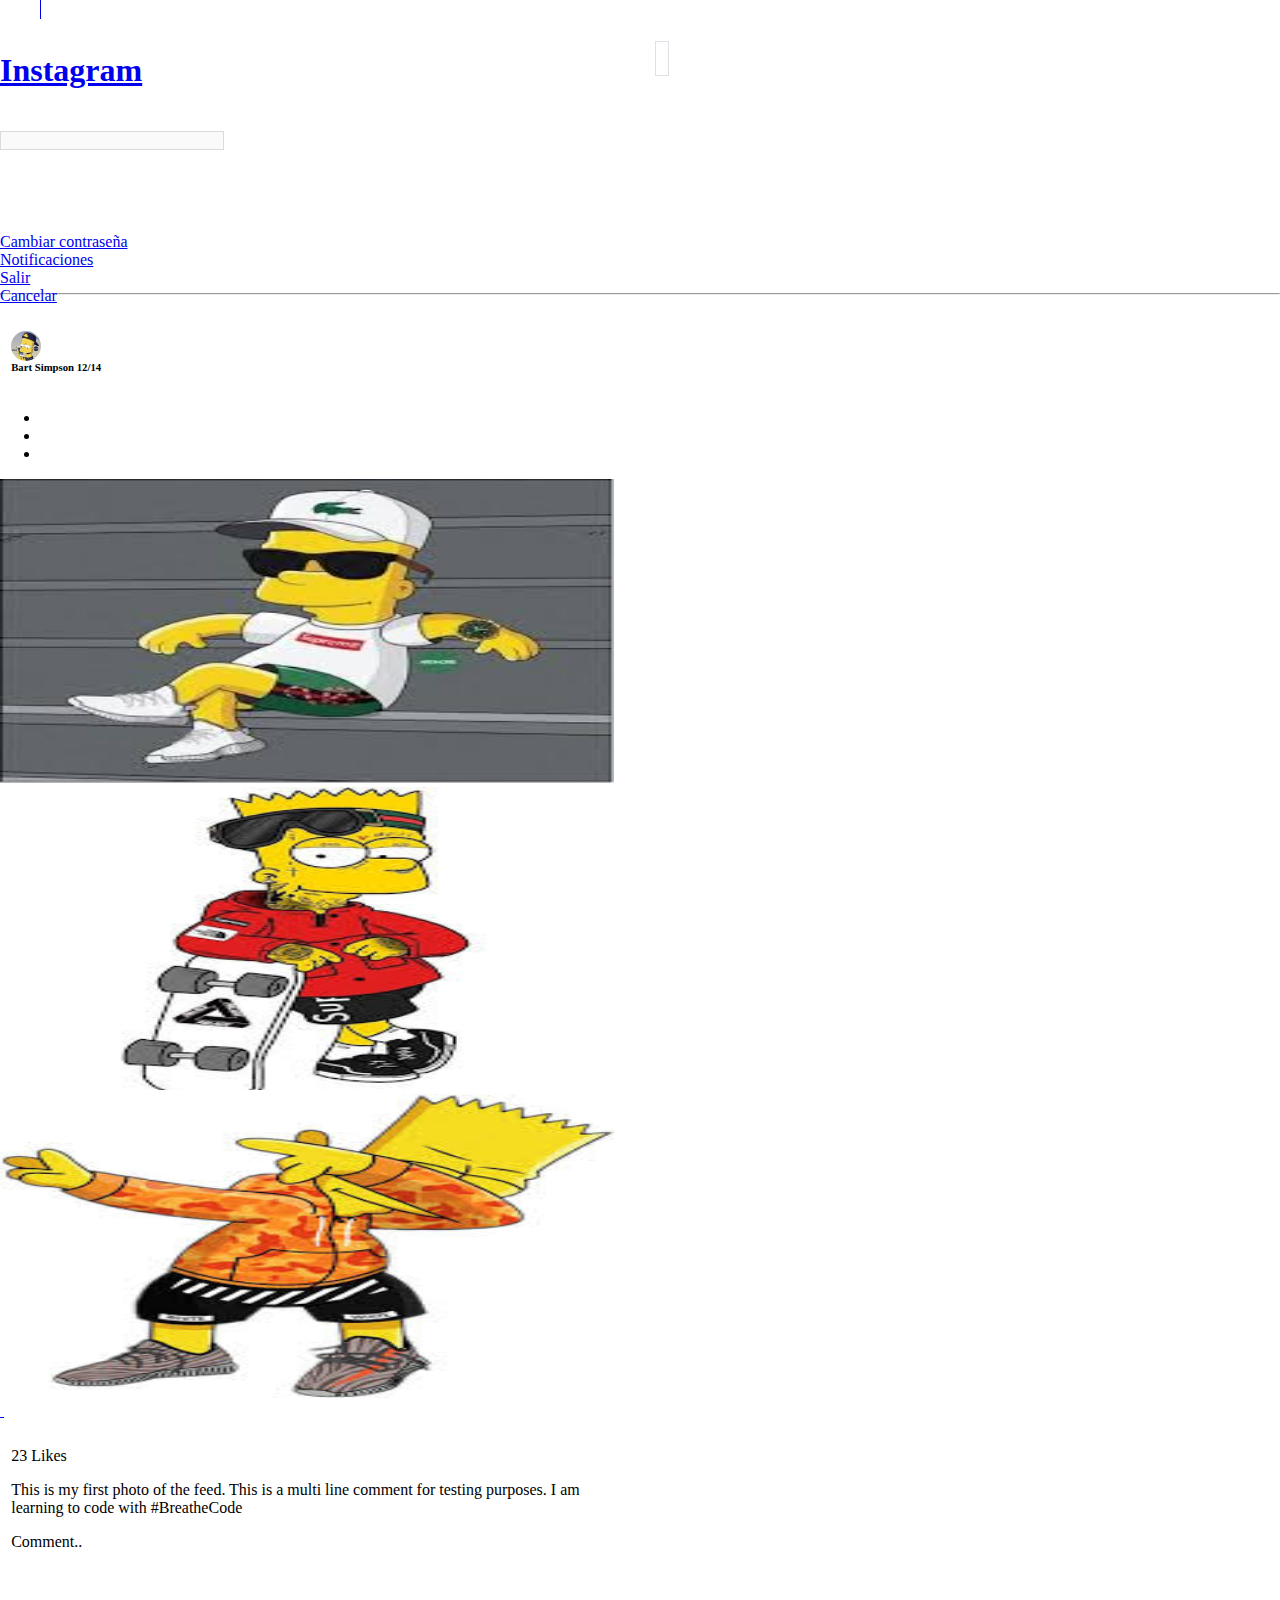
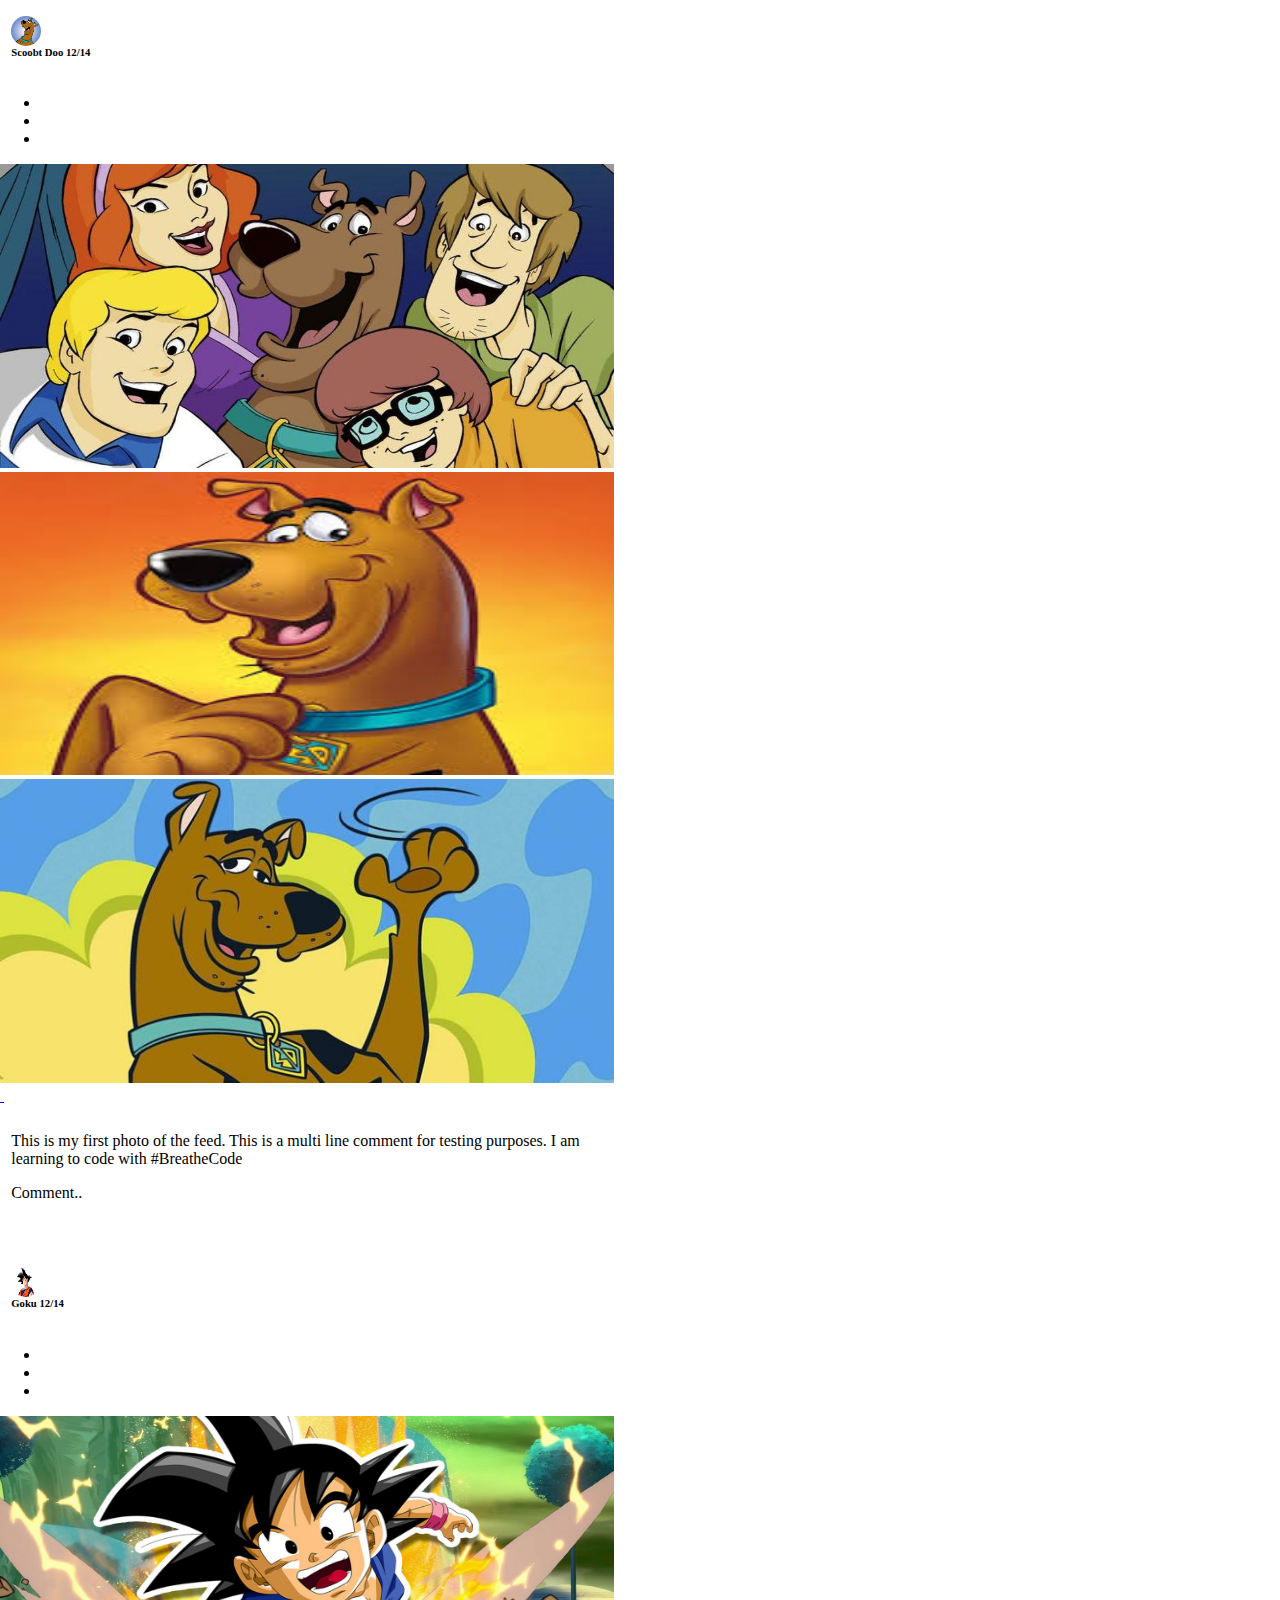
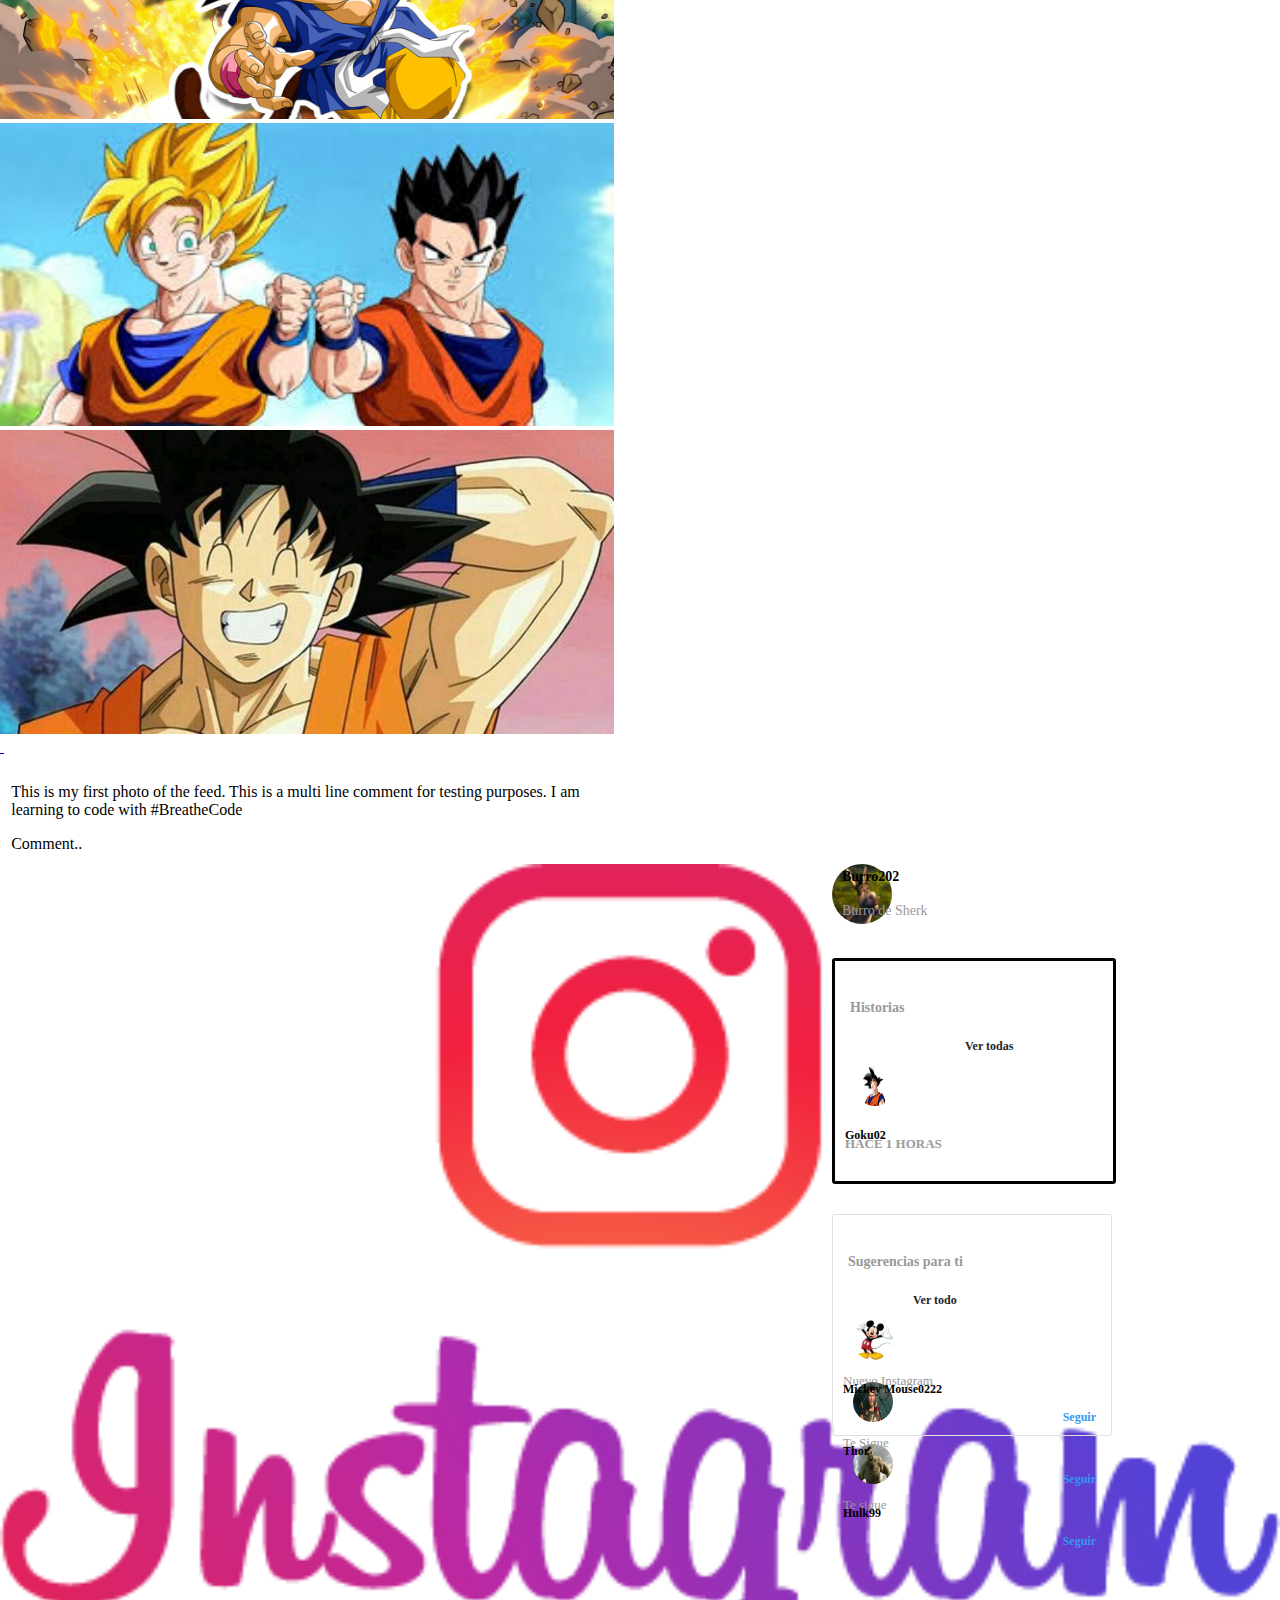
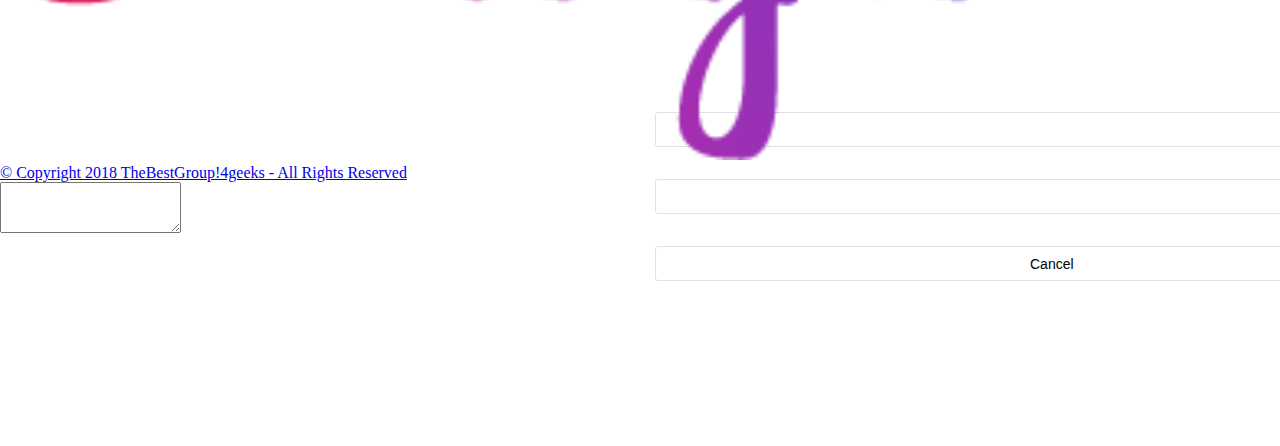
<file: index.html>
<!DOCTYPE html>
<html>
<head>
	<meta charset="utf-8">
	<meta http-equiv="X-UA-Compatible" content="IE=edge">
	<link rel="stylesheet" href="https://stackpath.bootstrapcdn.com/bootstrap/4.1.1/css/bootstrap.min.css" integrity="sha384-WskhaSGFgHYWDcbwN70/dfYBj47jz9qbsMId/iRN3ewGhXQFZCSftd1LZCfmhktB" crossorigin="anonymous">
     <link rel="stylesheet" href="https://use.fontawesome.com/releases/v5.0.13/css/all.css" integrity="sha384-DNOHZ68U8hZfKXOrtjWvjxusGo9WQnrNx2sqG0tfsghAvtVlRW3tvkXWZh58N9jp" crossorigin="anonymous">
     <link rel="stylesheet" href="css/estilos.css">    
	<link rel="shortcut icon" href="img/favicon.png" type="image/x-png">
	<link rel="icon" sizes="192x192" href="img/icono.png">
     <link rel="stylesheet" href="css/estilo.css">

	<title>Instagram</title>

</head>
<body>

	<header>
          <nav class="navbar navbar-light">
               <div class="container">
                    <a class="navbar-brand pl-5" href="instagram.html">
                         <span class="d-inline-block align-top mt-1"><i class="fab fa-instagram"></i></span>
                         <h3 class="a d-inline-block mt-3 ml-1 pl-2 pt-1">Instagram</h3>
                    </a>  
                    
     
                         <div class="aa float-none d-flex btn-group">  
                              <input class="x" type="text" autocapitalize="none" placeholder="" value=""> 
                           <div class="pb" role="button" tabindex="0">
                         
                            <div class="ee eyXLr wUAXj ">
                               <span> <i class="sa fas fa-search"></i></span>
                               <span class="te TqC_a">Buscar</span>
                          </div>
                          </div>     
                         </div>    
                         
               <div class="navbar-brand">    
               <div class="navbar-right">
                   
               <div class="container-fluit pildora ">     
                    <nav>
                         <div class="nav nav-tabs justify-content-center  " id="nav-tab" role="tablist">
                              <a class="nav-item nav-link" id="pills-home-tab" data-toggle="pill" href="#pills-home" role="tab" aria-controls="pills-home" aria-selected="true"><i class="far fa-heart"></i></a>
                              <a class="nav-item nav-link " href="instagram-usuario.html"><i class="far fa-user"></i></a>
                              
                                         
               
               
                         <div class="btn-group ">
                              <button type="button" class="btn dropdown-toggle" data-toggle="dropdown"
                                   aria-haspopup="true" aria-expanded="false"><i class="fas fa-cog"></i>
                              </button>
                              <div class="dropdown-menu">
                                   <a class="dropdown-item" href="#">Cambiar contraseña</a>
                                   <div class="dropdown-divider"></div>
                                   <a class="dropdown-item" href="#">Notificaciones</a>
                                   <div class="dropdown-divider"></div>
                                   <a class="dropdown-item" href="#">Salir</a>
                                   <div class="dropdown-divider"></div>
                                   <a class="dropdown-item" href="#">Cancelar</a>
                              </div>
                         </div>

                         </div>                 
                    </nav>        
               </div>
               </div>                                   
               </div>
               </div>
          </nav>
     </header>

     <hr>

     



     <div class="containere d-inline-block ">
          
               <!--Content 2-->

               <div class="con tab-pane fade show active gallery-instagram" id="pills-home" role="tabpanel" aria-labelledby="pills-home-tab">
                 
                         <div class="pt-5 pb-3">
                              <div class="col-5 mx-auto">
                                   <div class="card">
                                        
                                        <h6 class="card-header bg-#f7f7f7 d-inline-block">
                                             <div class="ass mt-2 ml-2 d-inline-block mr-3">
                                                  <img src="img/bart0.jpg" alt="" class="imga d-inline-block ml-2"></div> Bart Simpson <span class="float-right">12/14</span></h6>

                                        <div id="demo" class="carousel slide" data-ride="carousel">

                                        <!-- Indicators -->
                                        <ul class="carousel-indicators">
                                             <li data-target="#demo" data-slide-to="0" class="active"></li>
                                             <li data-target="#demo" data-slide-to="1"></li>
                                             <li data-target="#demo" data-slide-to="2"></li>
                                        </ul>

                                        <!-- The slideshow -->
                                        <div class="carousel-inner">
                                             <div class="carousel-item active">
                                                  <img class="ca" src="img/bart2.jpg" alt="Los Angeles" width="1100" height="500">
                                             </div>
                                             <div class="carousel-item">
                                                  <img class="ca" src="img/bart.jpg" alt="Chicago" width="1100" height="500">
                                             </div>
                                             <div class="carousel-item">
                                                  <img class="ca" src="img/bart3.jpg" alt="New York" width="1100" height="500">
                                             </div>
                                        </div>

                                        <!-- Left and right controls -->
                                        <a class="carousel-control-prev" href="#demo" data-slide="prev">
                                             <span class="carousel-control-prev-icon"></span>
                                        </a>
                                        <a class="carousel-control-next" href="#demo" data-slide="next">
                                             <span class="carousel-control-next-icon"></span>
                                        </a>
                                   </div>
                                        <div class="card-body">
                                             <p class="h6">23 Likes</p>
                                             <p class="card-text">This is my first photo of the feed. This is a multi
                                                  line comment for testing purposes. I am learning to code with
                                                  #BreatheCode</p>
                                             <p class="commit-bottom"><i class="far fa-heart"></i><span class="mr-3"></span>Comment..<i
                                                       class="fas fa-ellipsis-v float-right"></i></p>
                                        </div>
                                   </div>

                                   <br>
                                   
                                   <div class="card">
                                        <h6 class="card-header bg-#f7f7f7 d-inline-block">
                                             <div class="ass mt-2 ml-2 d-inline-block mr-3">
                                                  <img src="img/scooby.jpg" alt="" class="imga d-inline-block ml-2"></div> Scoobt Doo <span class="float-right">12/14</span></h6>
                                        <div id="demo" class="carousel slide" data-ride="carousel">

                                        <!-- Indicators -->
                                        <ul class="carousel-indicators">
                                             <li data-target="#demo" data-slide-to="0" class="active"></li>
                                             <li data-target="#demo" data-slide-to="1"></li>
                                             <li data-target="#demo" data-slide-to="2"></li>
                                        </ul>

                                        <!-- The slideshow -->
                                        <div class="carousel-inner">
                                             <div class="carousel-item active">
                                                  <img class="ca" src="img/scooby3.jpg" alt="Los Angeles" width="448" height="303.469">
                                             </div>
                                             <div class="carousel-item">
                                                  <img class="ca" src="img/scooby0.jpg" alt="Chicago" width="448" height="303.469">
                                             </div>
                                             <div class="carousel-item">
                                                  <img class="ca" src="img/scooby2.jpg" alt="New York" width="448" height="303.469">
                                             </div>
                                        </div>

                                        <!-- Left and right controls -->
                                        <a class="carousel-control-prev" href="#demo" data-slide="prev">
                                             <span class="carousel-control-prev-icon"></span>
                                        </a>
                                        <a class="carousel-control-next" href="#demo" data-slide="next">
                                             <span class="carousel-control-next-icon"></span>
                                        </a>
                                   </div>
                                        <div class="card-body">
                                             <p class="card-text">This is my first photo of the feed. This is a multi
                                                  line comment for testing purposes. I am learning to code with
                                                  #BreatheCode</p>
                                             <p class="commit-bottom"><i class="far fa-heart"></i><span class="mr-3"></span>Comment..<i
                                                       class="fas fa-ellipsis-v float-right"></i></p>
                                        </div>
                                   </div>
                                   
                                   </br>
                                   
                                   <div class="card">
                                        <h6 class="card-header bg-#f7f7f7 d-inline-block">
                                             <div class="ass mt-2 ml-2 d-inline-block mr-3">
                                                  <img src="img/goku.png" alt="" class="imga d-inline-block ml-2"></div> Goku <span class="float-right">12/14</span></h6>
                                        <div id="demo" class="carousel slide" data-ride="carousel">

                                             <!-- Indicators -->
                                             <ul class="carousel-indicators">
                                                  <li data-target="#demo" data-slide-to="0" class="active"></li>
                                                  <li data-target="#demo" data-slide-to="1"></li>
                                                  <li data-target="#demo" data-slide-to="2"></li>
                                             </ul>

                                             <!-- The slideshow -->
                                             <div class="carousel-inner">
                                                  <div class="carousel-item active">
                                                       <img class="ca" src="img/goku1.jpg" alt="Los Angeles" width="448" height="303.469">
                                                  </div>
                                                  <div class="carousel-item">
                                                       <img class="ca" src="img/goku3.jpg" alt="Chicago" width="448" height="303.469">
                                                  </div>
                                                  <div class="carousel-item">
                                                       <img class="ca" src="img/goku4.jpg" alt="New York" width="448" height="303.469">
                                                  </div>
                                             </div>

                                             <!-- Left and right controls -->
                                             <a class="carousel-control-prev" href="#demo" data-slide="prev">
                                                  <span class="carousel-control-prev-icon"></span>
                                             </a>
                                             <a class="carousel-control-next" href="#demo" data-slide="next">
                                                  <span class="carousel-control-next-icon"></span>
                                             </a>
                                        </div>
                                        <div class="card-body">
                                             <p class="card-text">This is my first photo of the feed. This is a multi
                                                  line comment for testing purposes. I am learning to code with
                                                  #BreatheCode</p>
                                             <p class="commit-bottom"><i class="far fa-heart"></i><span class="mr-3"></span>Comment..<i
                                                       class="fas fa-ellipsis-v float-right"></i></p>
                                        </div>
                                   </div>
                              </div>
                         </div>
                    </div>
               </div>

               <!--End Content 2-->
          </div>

     </div>
     </div>

     <aside class="aside mt-5">
          <div class="asidee">
               <div class="imgee">
                    <img class="imge d-inline-block" src="img/burro.jpg" alt="">
                    <p class="as d-inline-block"><b>Burro202</b></p>
                    <p class="az d-inline-block">Burro de Sherk</p>
               </div>
          
               <div class="border d-block ">
                    <div class="borderr pb-5 ">
                         
                         <h5 class="h5 d-inline-block">Historias</h5> 

                         <p class="parr d-inline-block"><b>Ver todas</b></p>

                         <div class="pb-2">
                              <img class="pp d-inline-block" src="img/goku.png" alt="">
                              <p class="nam d-inline-block"><b>Goku02</b></p>
                              <h6 class="time d-inline">HACE 1 HORAS</h6>
                         </div>
                              
                         <div class="pb-2">
                              <img class="pp d-inline-block" src="img/naruto.jpg" alt="">
                              <p class="nam d-inline-block"><b>NarutoShipudden</b></p>
                              <h6 class="time d-inline">HACE 4 HORAS</h6>                              
                         </div> 
                              
                         <div class="pb-2">     
                              <img class="pp d-inline-block" src="img/cantinflas.jpg" alt="">
                              <p class="nam d-inline-block"><b>Cantinflitas</b></p>
                              <h6 class="time d-inline">HACE 6 HORAS</h6>
                         </div>
                         
                         <div class="pb-2">
                              <img class="pp d-inline-block" src="img/chavo.jpg" alt="">
                              <p class="nam d-inline-block"><b>ElChavoDel8</b></p>
                              <h6 class="time d-inline">HACE 9 HORAS</h6>                              
                         </div>
                              
                         <div class="pb-2">     
                              <img class="pp d-inline-block" src="img/zorro.jpg" alt="">
                              <p class="nam d-inline-block"><b>Don Diego</b></p>
                              <h6 class="time d-inline">HACE 15 HORAS</h6>                              
                         </div>
                    </div>
               </div>

                    <div class="borders d-block">
                         <div>
                              <h5 class="h5 d-inline-block">Sugerencias para ti</h5>

                              <p class="parrq d-inline-block " ><b>Ver todo</b></p>
                         </div>

                         <div class="ka pb-2">
                              <img class="pp d-inline-block" src="img/mickey.jpg" alt="">
                              <p class="lar d-inline-block"><b>Mickey Mouse0222</b></p>
                              <p class="mar d-inline-block">Nuevo Instagram</p>         
                              <p class="oa"><b>Seguir</b></p>
                         </div>          

                         <div class="ka pb-2">
                              <img class="pp d-inline-block" src="img/thor.jpg" alt="">
                              <p class="lar d-inline-block"><b>Thor</b></p>
                              <p class="mar d-inline-block">Te Sigue</p>                              
                              <p class="oa"><b>Seguir</b></p>
                         </div>         

                         <div class="ka pb-2">
                              <img class="pp d-inline-block" src="img/hulk.jpg" alt="">
                              <p class="lar d-inline-block"><b>Hulk99</b></p>
                              <p class="mar d-inline-block">Te sigue</p>
                              <p class="oa"><b>Seguir</b></p>
                         </div> 
                    </div>
               

          </div>

              
     </aside>


     <!--End tab-->
     <footer class="footer mt-4 w-100">
          <div class="container center d-block w-100">
               <div class="row">
                    <div class="col-2 mx-auto"><img class="d-block" src="img/logo-instagram-footer.png" alt="Instagram Logo"></div>
               </div>
               <div class="row justify-content-center">
                    <a class="nav-link js-scroll-trigger" href="#">© Copyright 2018 TheBestGroup!4geeks - All Rights
                         Reserved</a>
               </div>
          </div>
     </footer>

     </div>
     <!--Modal-->
     <div class="modal fade" id="createPost" tabindex="-1" role="dialog" aria-labelledby="exampleModalLabel"
          aria-hidden="true">
          <div class="modal-dialog" role="document">
               <div class="modal-content">
                    <div class="modal-body">
                         <form action="#">
                              <div class="form-group">
                                   <textarea class="form-control" id="exampleFormControlTextarea1" rows="3"></textarea>
                              </div>
                              <button type="button" class="btn btn-light btn-sm btn-icon border"> <i class="fas fa-camera"></i></button>
                              <button type="button" class="btn btn-light btn-sm btn-icon border"> <i class="fas fa-map-marker-alt"></i></button>
                         </form>
                    </div>
                    <div class="modal-footer">
                         <button type="button" class="btn btn-light btn-sm border" data-dismiss="modal">Cancel</button>
                         <button type="button" class="btn btn-success btn-sm">Publish</button>
                    </div>
               </div>
          </div>
     </div>
     <!--Javascript-->
     <script src="https://code.jquery.com/jquery-3.3.1.slim.min.js" integrity="sha384-q8i/X+965DzO0rT7abK41JStQIAqVgRVzpbzo5smXKp4YfRvH+8abtTE1Pi6jizo"
          crossorigin="anonymous"></script>
     <script src="https://cdnjs.cloudflare.com/ajax/libs/popper.js/1.14.3/umd/popper.min.js" integrity="sha384-ZMP7rVo3mIykV+2+9J3UJ46jBk0WLaUAdn689aCwoqbBJiSnjAK/l8WvCWPIPm49"
          crossorigin="anonymous"></script>
     <script src="https://stackpath.bootstrapcdn.com/bootstrap/4.1.1/js/bootstrap.min.js" integrity="sha384-smHYKdLADwkXOn1EmN1qk/HfnUcbVRZyYmZ4qpPea6sjB/pTJ0euyQp0Mk8ck+5T"
          crossorigin="anonymous"></script>



</body>
</html>
</file>
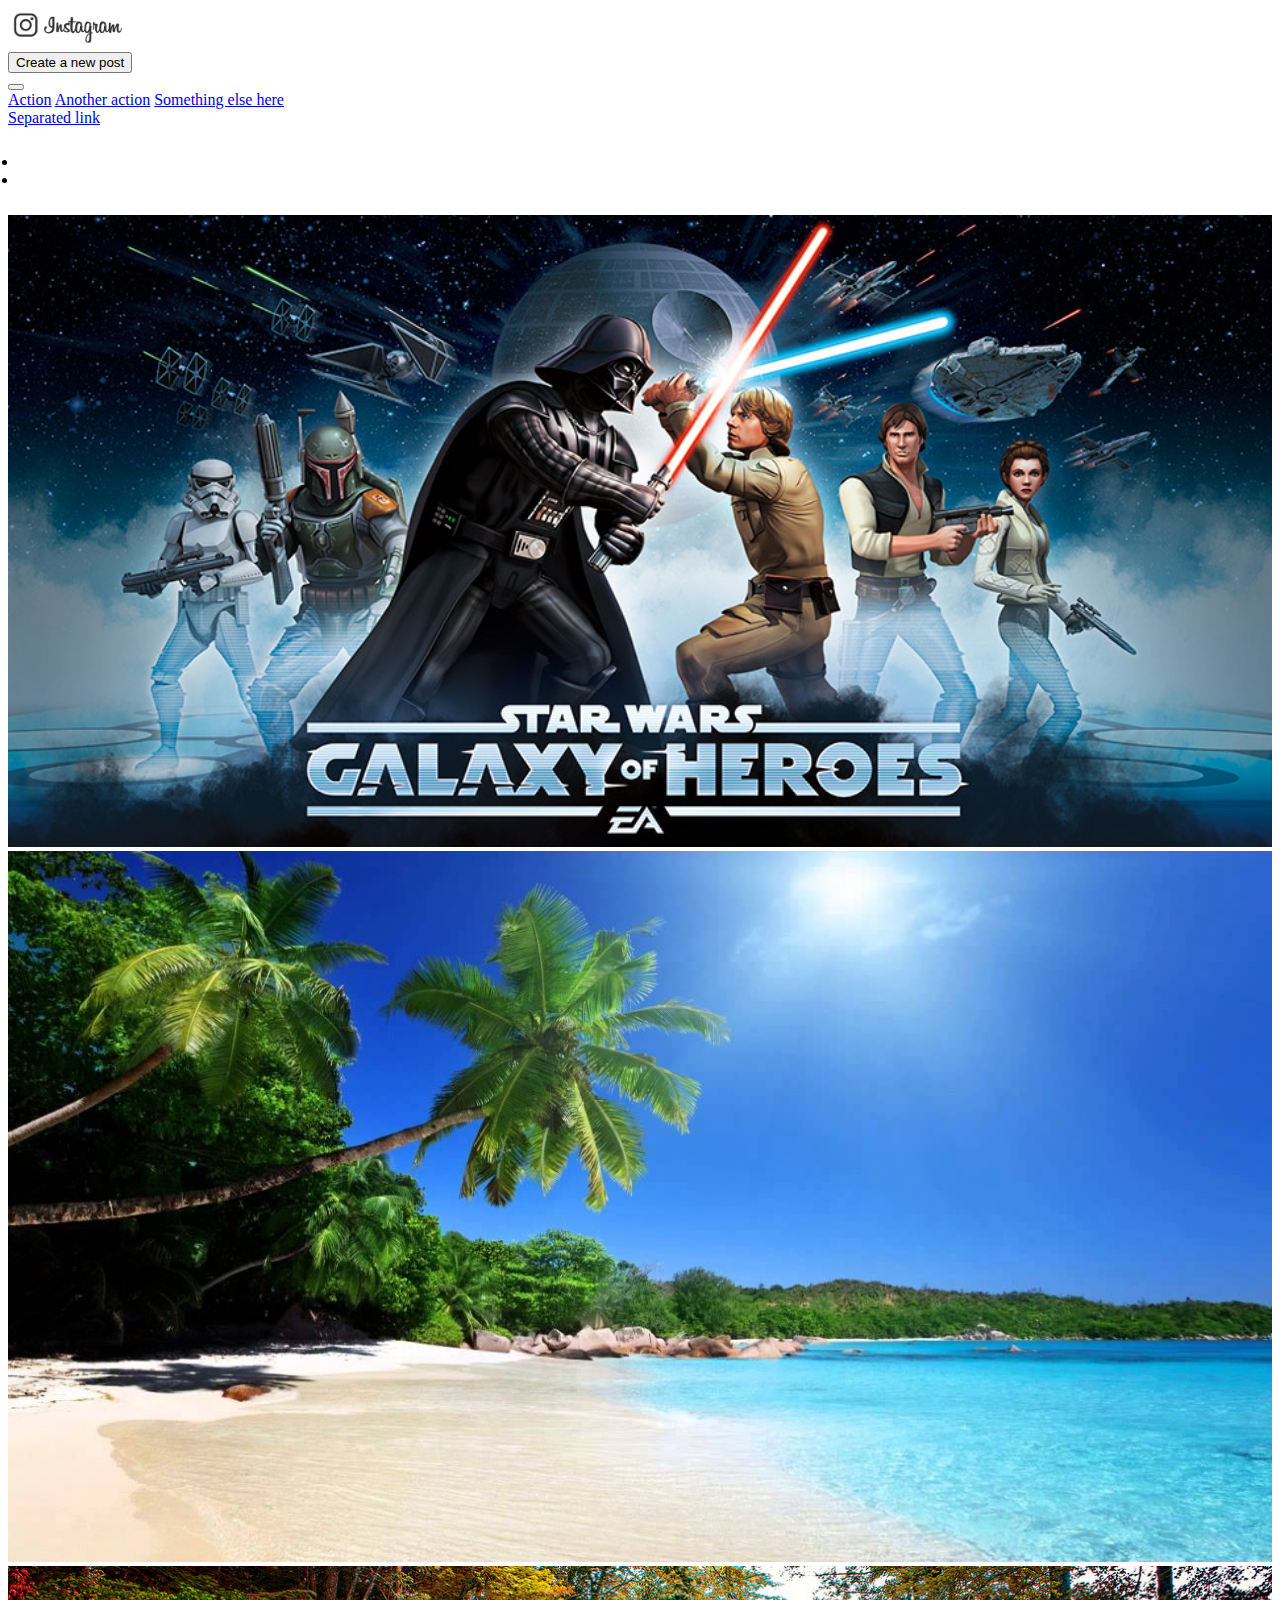
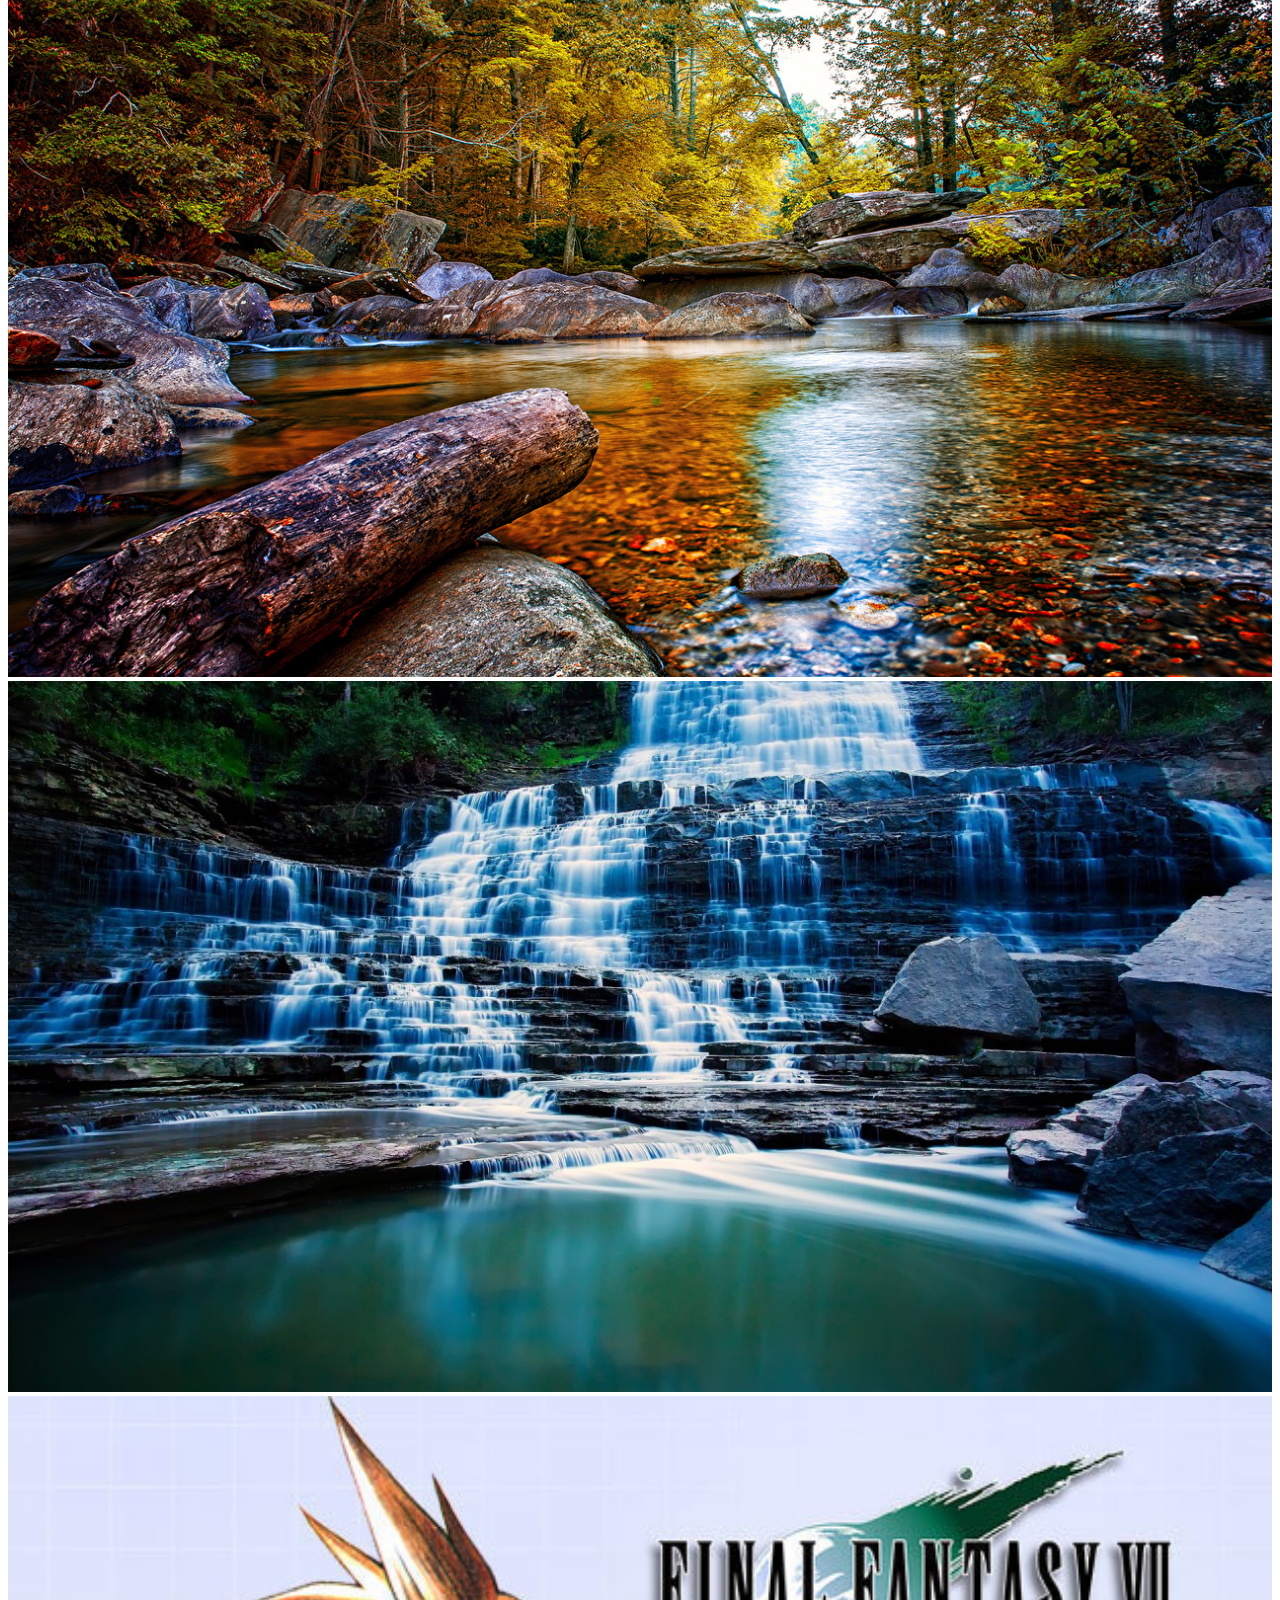
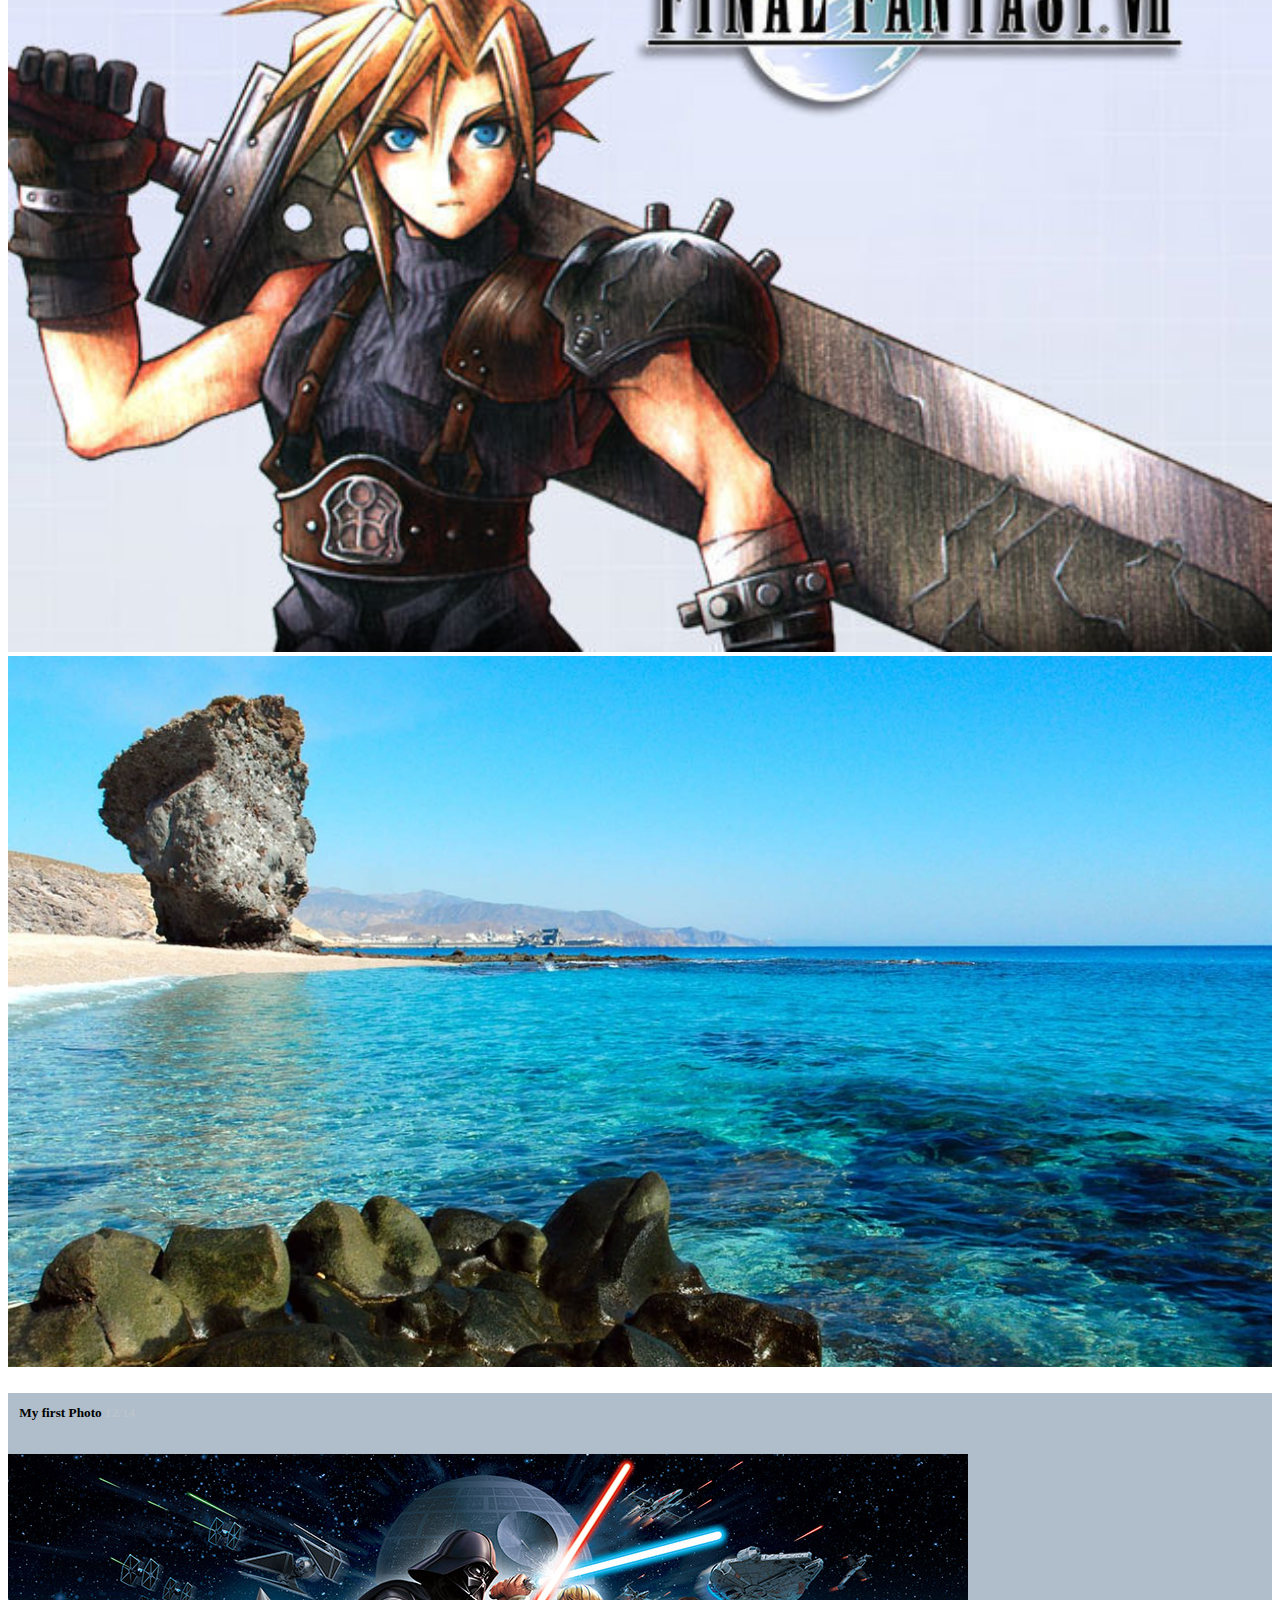
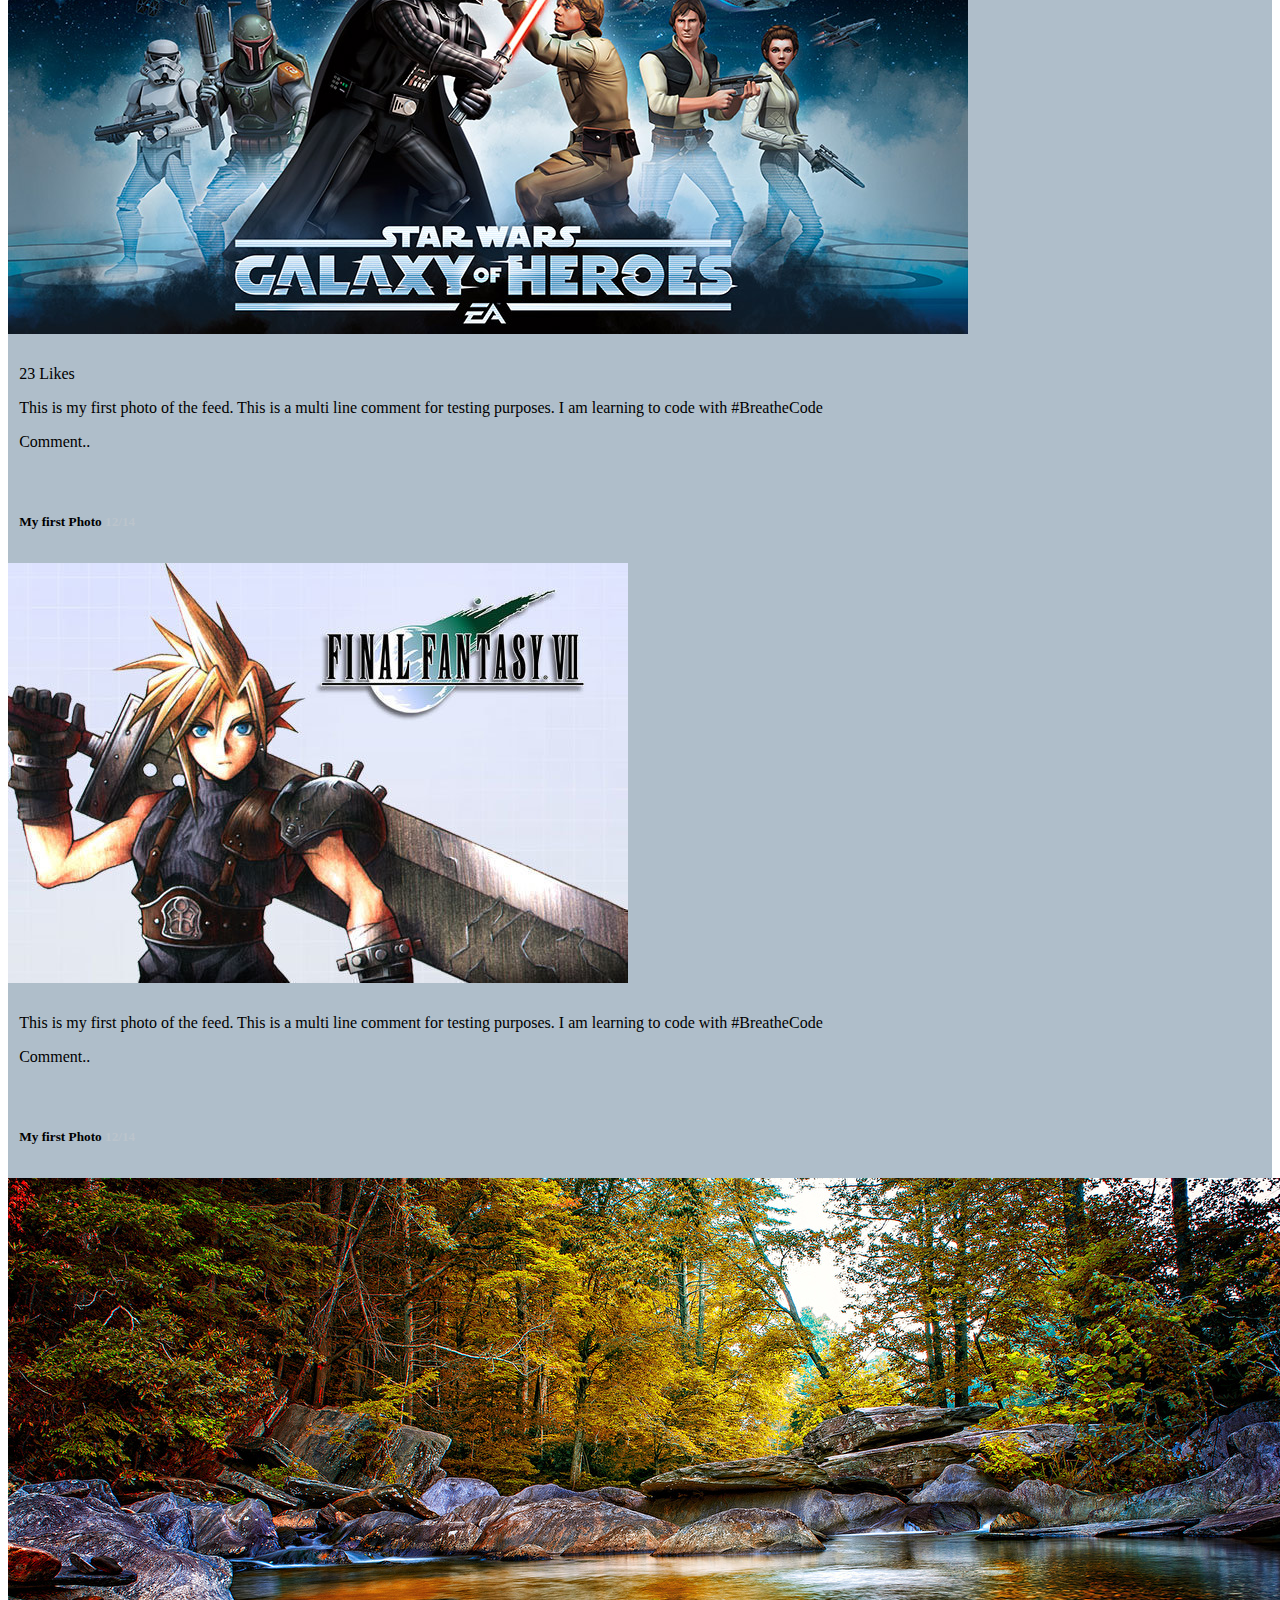
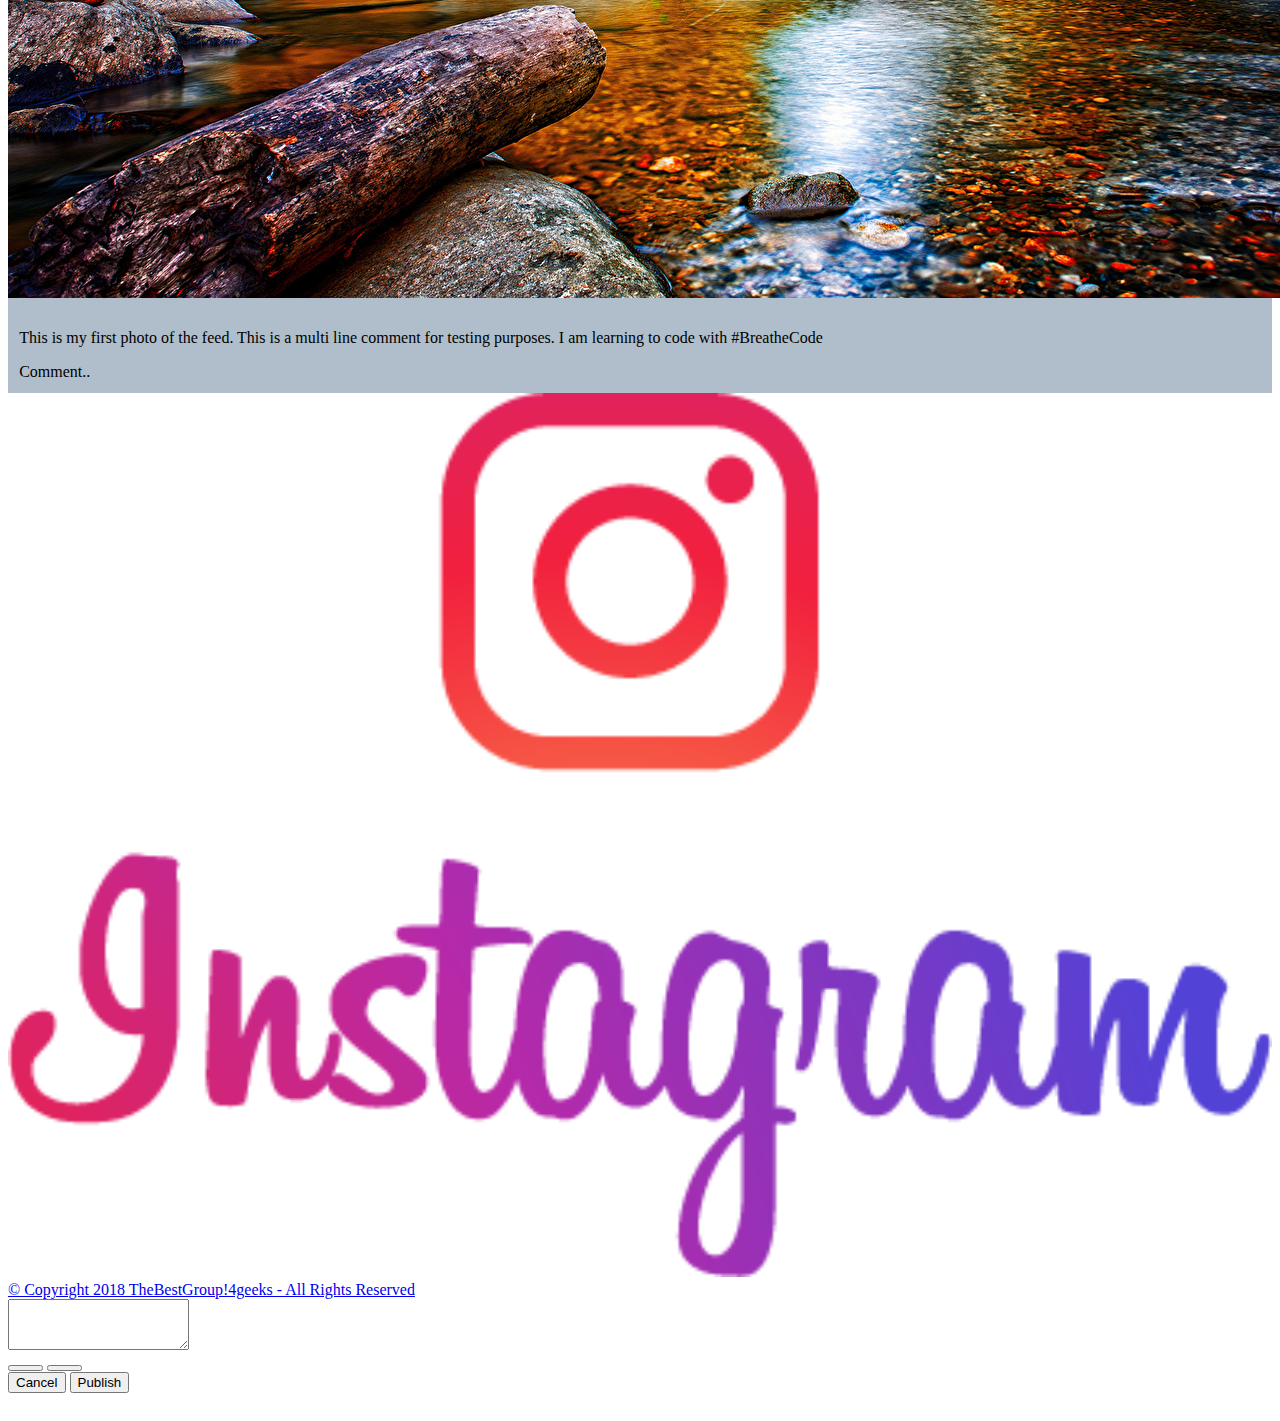
<file: instagram-bootstrap.html>
<!DOCTYPE html>
<html lang="en">

<head>
     <meta charset="utf-8">
     <meta name="viewport" content="width=device-width, initial-scale=1, shrink-to-fit=no">
     <link rel="stylesheet" href="https://stackpath.bootstrapcdn.com/bootstrap/4.1.1/css/bootstrap.min.css" integrity="sha384-WskhaSGFgHYWDcbwN70/dfYBj47jz9qbsMId/iRN3ewGhXQFZCSftd1LZCfmhktB"
          crossorigin="anonymous">
     <link rel="stylesheet" href="https://use.fontawesome.com/releases/v5.0.13/css/all.css" integrity="sha384-DNOHZ68U8hZfKXOrtjWvjxusGo9WQnrNx2sqG0tfsghAvtVlRW3tvkXWZh58N9jp"
          crossorigin="anonymous">
     <link rel="stylesheet" href="css/estilos.css">
     <title>Instagram - Bootstrap</title>
     <link rel="shortcut icon" href="img/favicon.png" type="image/x-png">
</head>

<body>
     <header>
          <nav class="navbar navbar-light bg-light">
               <div class="container">
                    <a class="navbar-brand" href="#">
                         <img src="img/logo1.png" width="120" class="d-inline-block align-top" alt="">
                    </a>

                    <div class="navbar-right">
                         <button type="button" class="btn btn-success btn-sm" data-toggle="modal" data-target="#createPost">Create
                              a new post</button>
                         <div class="btn-group">
                              <button type="button" class="btn dropdown-toggle btn-light btn-sm" data-toggle="dropdown"
                                   aria-haspopup="true" aria-expanded="false">
                                   <i class="fas fa-cog"></i>
                              </button>
                              <div class="dropdown-menu">
                                   <a class="dropdown-item" href="#">Action</a>
                                   <a class="dropdown-item" href="#">Another action</a>
                                   <a class="dropdown-item" href="#">Something else here</a>
                                   <div class="dropdown-divider"></div>
                                   <a class="dropdown-item" href="#">Separated link</a>
                              </div>
                         </div>
                    </div>
               </div>
          </nav>
     </header>
     <div class="tab-new">
          <ul class="nav nav-pills justify-content-center" id="pills-tab" role="tablist">
               <li class="nav-item">
                    <a class="nav-link active" id="pills-home-tab" data-toggle="pill" href="#pills-home" role="tab"
                         aria-controls="pills-home" aria-selected="true"><i class="fas fa-th"></i></a>
               </li>
               <li class="nav-item">
                    <a class="nav-link" id="pills-profile-tab" data-toggle="pill" href="#pills-profile" role="tab"
                         aria-controls="pills-profile" aria-selected="false"><i class="fas fa-square"></i></a>
               </li>
          </ul>
          <div class="tab-content" id="pills-tabContent">
               <!--Contenido 1-->
               <div class="tab-pane fade show active gallery-instagram" id="pills-home" role="tabpanel" aria-labelledby="pills-home-tab">
                    <div class="container-fluid">
                         <div class="row">
                              <div class="col">
                                   <img src="img/1.jpg" alt="Sonrisa" />
                              </div>
                              <div class="col">
                                   <img src="img/5.jpg" alt="Globos coloridos" />
                              </div>
                              <div class="col">
                                   <img src="img/3.jpg" alt="Oficina" />
                              </div>
                         </div>
                         <div class="row">
                              <div class="col">
                                   <img src="img/4.jpg" alt="La carta" />
                              </div>
                              <div class="col">
                                   <img src="img/2.jpg" alt="Silla en el jardin" />
                              </div>
                              <div class="col">
                                   <img src="img/6.jpg" alt="El bigotudo" />
                              </div>
                         </div>
                    </div>
               </div>

               <!--Content 2-->
               <div class="tab-pane fade description-post" id="pills-profile" role="tabpanel" aria-labelledby="pills-profile-tab">
                    <div class="container content-2">
                         <div class="row pt-3 pb-3">
                              <div class="col-6 mx-auto">
                                   <div class="card">
                                        <h5 class="card-header bg-#f7f7f7 ">My first Photo <span class="float-right">12/14</span></h5>
                                        <img class="card-img-top" src="img/1.jpg" alt="Card image cap" />
                                        <div class="card-body">
                                             <p class="h6">23 Likes</p>
                                             <p class="card-text">This is my first photo of the feed. This is a multi
                                                  line comment for testing purposes. I am learning to code with
                                                  #BreatheCode</p>
                                             <p class="commit-bottom"><i class="far fa-heart"></i><span class="mr-3"></span>Comment..<i
                                                       class="fas fa-ellipsis-v float-right"></i></p>
                                        </div>
                                   </div>
                                   <br>
                                   <div class="card">
                                        <h5 class="card-header bg-#f7f7f7 ">My first Photo <span class="float-right">12/14</span></h5>
                                        <img class="card-img-top" src="img/2.jpg" alt="Card image cap">
                                        <div class="card-body">
                                             <p class="card-text">This is my first photo of the feed. This is a multi
                                                  line comment for testing purposes. I am learning to code with
                                                  #BreatheCode</p>
                                             <p class="commit-bottom"><i class="far fa-heart"></i><span class="mr-3"></span>Comment..<i
                                                       class="fas fa-ellipsis-v float-right"></i></p>
                                        </div>
                                   </div>
                                   </br>
                                   <div class="card">
                                        <h5 class="card-header bg-#f7f7f7 ">My first Photo <span class="float-right">12/14</span></h5>
                                        <img class="card-img-top" src="img/3.jpg" alt="Card image cap">
                                        <div class="card-body">
                                             <p class="card-text">This is my first photo of the feed. This is a multi
                                                  line comment for testing purposes. I am learning to code with
                                                  #BreatheCode</p>
                                             <p class="commit-bottom"><i class="far fa-heart"></i><span class="mr-3"></span>Comment..<i
                                                       class="fas fa-ellipsis-v float-right"></i></p>
                                        </div>
                                   </div>
                              </div>
                         </div>
                    </div>
               </div>
               <!--End Content 2-->
          </div>
     </div>
     <!--End tab-->
     <footer class="footer mt-4">
          <div class="container center">
               <div class="row">
                    <div class="col-2 mx-auto"><img class="d-block" src="img/logo-instagram-footer.png" alt="Instagram Logo"></div>
               </div>
               <div class="row justify-content-center">
                    <a class="nav-link js-scroll-trigger" href="#">© Copyright 2018 TheBestGroup!4geeks - All Rights
                         Reserved</a>
               </div>
          </div>
     </footer>
     <!--Modal-->
     <div class="modal fade" id="createPost" tabindex="-1" role="dialog" aria-labelledby="exampleModalLabel"
          aria-hidden="true">
          <div class="modal-dialog" role="document">
               <div class="modal-content">
                    <div class="modal-body">
                         <form action="#">
                              <div class="form-group">
                                   <textarea class="form-control" id="exampleFormControlTextarea1" rows="3"></textarea>
                              </div>
                              <button type="button" class="btn btn-light btn-sm btn-icon border"> <i class="fas fa-camera"></i></button>
                              <button type="button" class="btn btn-light btn-sm btn-icon border"> <i class="fas fa-map-marker-alt"></i></button>
                         </form>
                    </div>
                    <div class="modal-footer">
                         <button type="button" class="btn btn-light btn-sm border" data-dismiss="modal">Cancel</button>
                         <button type="button" class="btn btn-success btn-sm">Publish</button>
                    </div>
               </div>
          </div>
     </div>
     <!--Javascript-->
     <script src="https://code.jquery.com/jquery-3.3.1.slim.min.js" integrity="sha384-q8i/X+965DzO0rT7abK41JStQIAqVgRVzpbzo5smXKp4YfRvH+8abtTE1Pi6jizo"
          crossorigin="anonymous"></script>
     <script src="https://cdnjs.cloudflare.com/ajax/libs/popper.js/1.14.3/umd/popper.min.js" integrity="sha384-ZMP7rVo3mIykV+2+9J3UJ46jBk0WLaUAdn689aCwoqbBJiSnjAK/l8WvCWPIPm49"
          crossorigin="anonymous"></script>
     <script src="https://stackpath.bootstrapcdn.com/bootstrap/4.1.1/js/bootstrap.min.js" integrity="sha384-smHYKdLADwkXOn1EmN1qk/HfnUcbVRZyYmZ4qpPea6sjB/pTJ0euyQp0Mk8ck+5T"
          crossorigin="anonymous"></script>
</body>

</html>
</file>
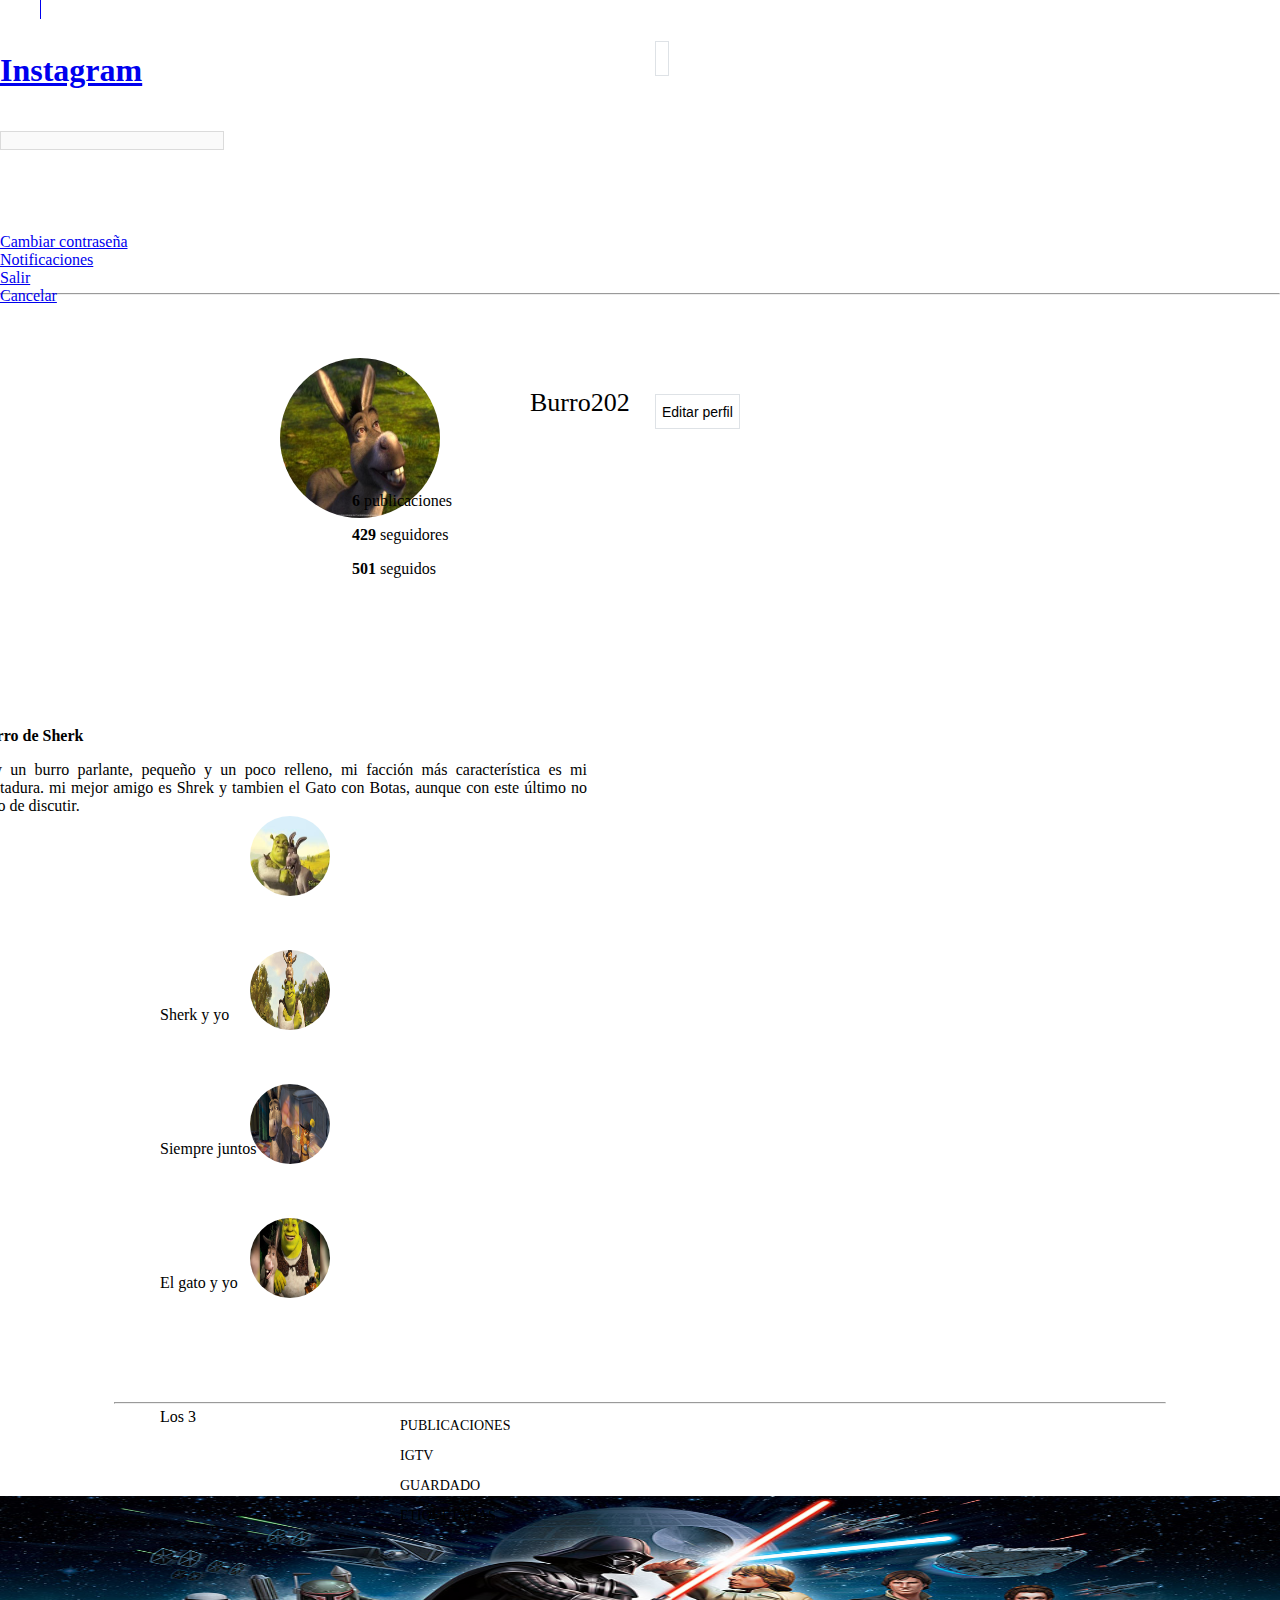
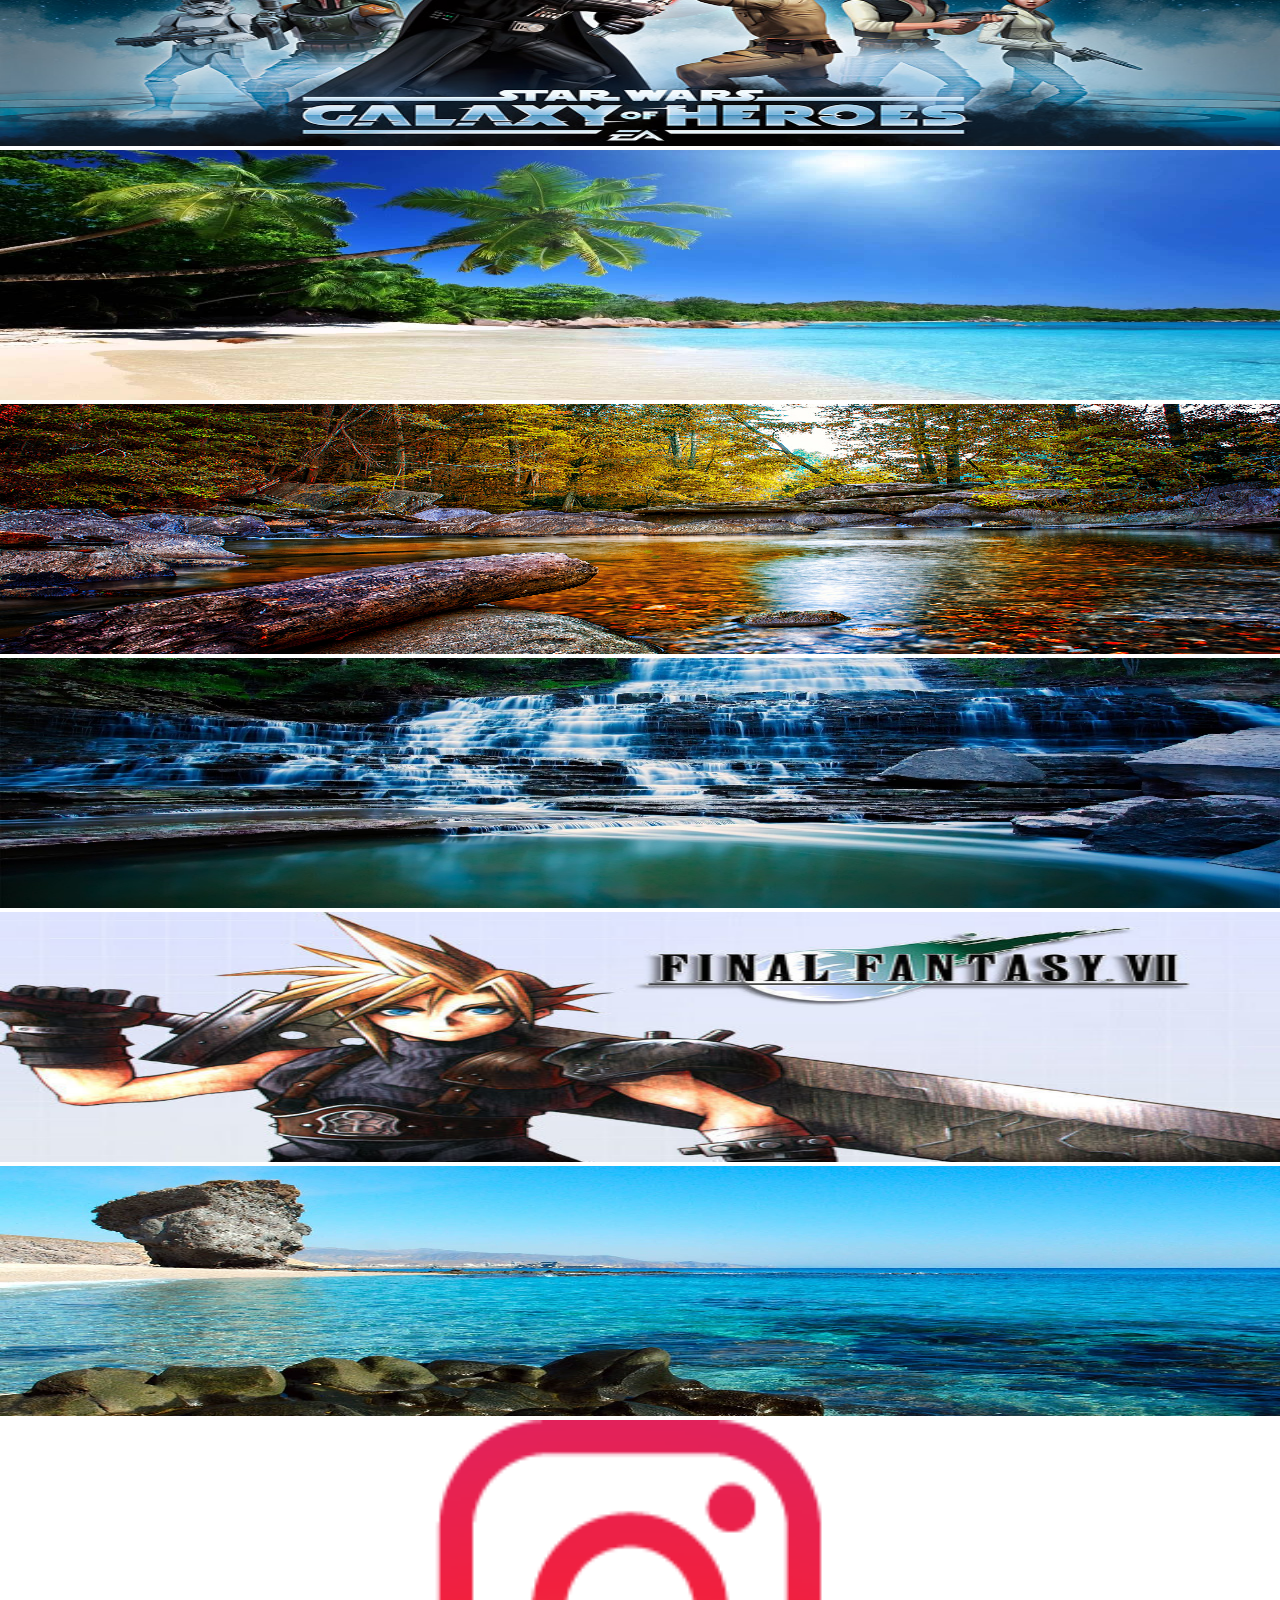
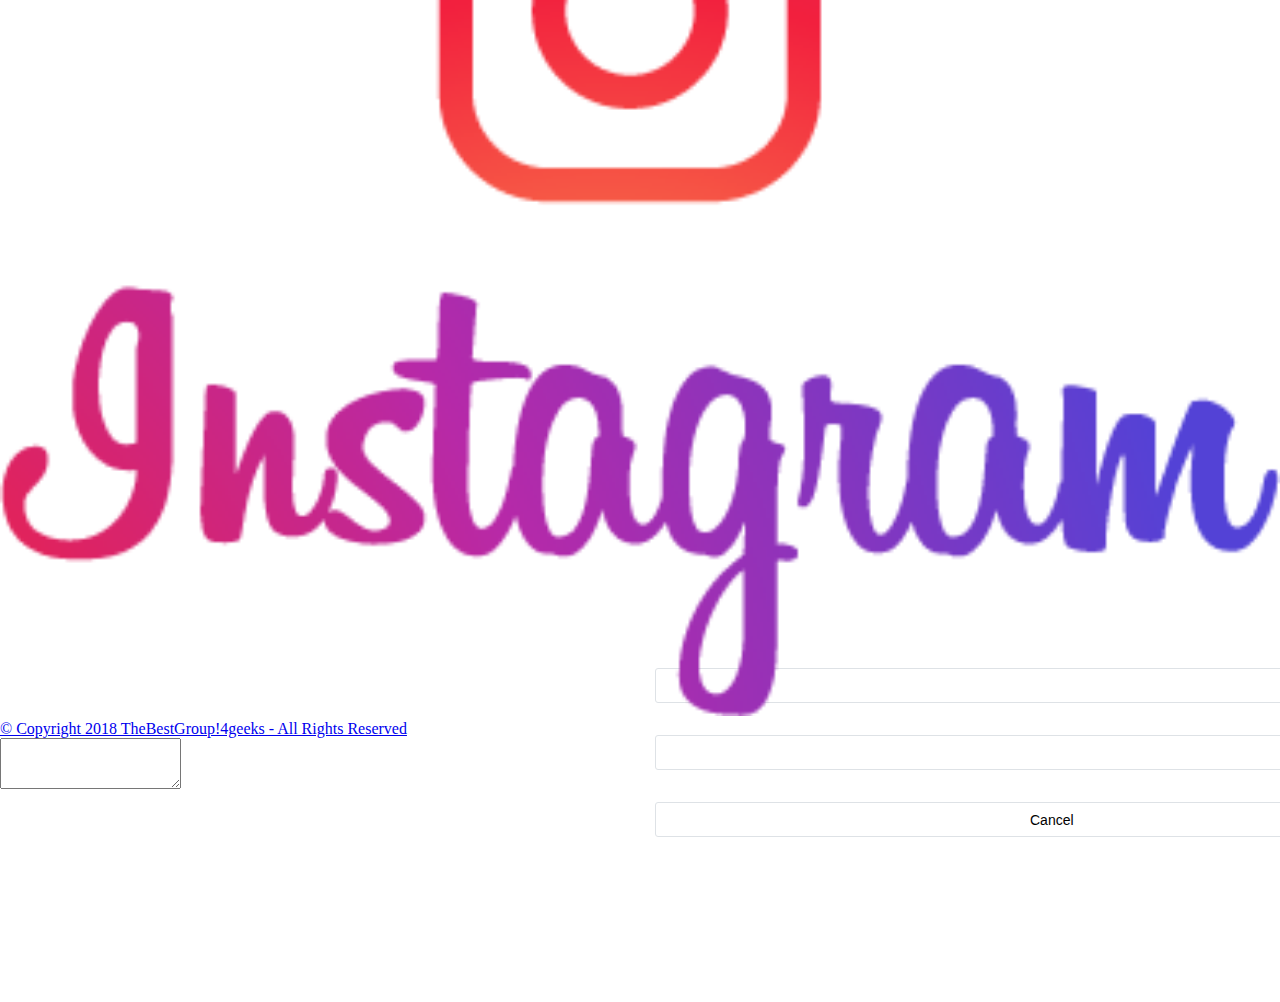
<file: instagram-usuario.html>
<!DOCTYPE html>
<html>
<head>
	<meta charset="utf-8">
	<meta http-equiv="X-UA-Compatible" content="IE=edge">
	<link rel="stylesheet" href="https://stackpath.bootstrapcdn.com/bootstrap/4.1.1/css/bootstrap.min.css" integrity="sha384-WskhaSGFgHYWDcbwN70/dfYBj47jz9qbsMId/iRN3ewGhXQFZCSftd1LZCfmhktB" crossorigin="anonymous">
    <link rel="stylesheet" href="https://use.fontawesome.com/releases/v5.0.13/css/all.css" integrity="sha384-DNOHZ68U8hZfKXOrtjWvjxusGo9WQnrNx2sqG0tfsghAvtVlRW3tvkXWZh58N9jp" crossorigin="anonymous">
    <link rel="stylesheet" href="css/estilos.css">    
	<link rel="shortcut icon" href="img/favicon.png" type="image/x-png">
	<link rel="icon" sizes="192x192" href="img/icono.png">
    <link rel="stylesheet" href="css/estilo.css">

	<title>Nombre del usuario</title>

</head>
<body>

	<header>
          <nav class="navbar navbar-light">
               <div class="container">
                    <a class="navbar-brand pl-5" href="instagram.html">
                         <span class="d-inline-block align-top mt-1"><i class="fab fa-instagram"></i></span>
                         <h3 class="a d-inline-block mt-1 ml-2 pl-2 pt-1">Instagram</h3>
                    </a>  
                    
     
                         <div class="aa float-none d-flex btn-group">  
                              <input class="x" type="text" autocapitalize="none" placeholder="" value=""> 
                           <div class="pb" role="button" tabindex="0">
                         
                            <div class="ee eyXLr wUAXj ">
                               <span> <i class="sa fas fa-search"></i></span>
                               <span class="te TqC_a">Buscar</span>
                          </div>
                          </div>     
                         </div>  
                         
               <div class="navbar-brand">    
               <div class="navbar-right">
                   
               <div class="container-fluit pildora ">     
                    <nav>
                         <div class="nav nav-tabs justify-content-center  " id="nav-tab" role="tablist">
                              <a class="nav-item nav-link" href="instagram.html"><i class="far fa-heart"></i></a>
                              <a class="nav-item nav-link " id="pills-profile-tab" data-toggle="pill" href="#pills-profile" role="tab" aria-controls="pills-profile" aria-selected="false"><i class="far fa-user"></i></a>
                                         
               
               
                         <div class="btn-group ">
                              <button type="button" class="btn dropdown-toggle" data-toggle="dropdown"
                                   aria-haspopup="true" aria-expanded="false"><i class="fas fa-cog"></i>
                              </button>
                              <div class="dropdown-menu">
                                   <a class="dropdown-item" href="#">Cambiar contraseña</a>
                                   <div class="dropdown-divider"></div>
                                   <a class="dropdown-item" href="#">Notificaciones</a>
                                   <div class="dropdown-divider"></div>
                                   <a class="dropdown-item" href="#">Salir</a>
                                   <div class="dropdown-divider"></div>
                                   <a class="dropdown-item" href="#">Cancelar</a>
                              </div>
                         </div>

                         </div>                 
                    </nav>        
               </div>
               </div>                                   
               </div>
               </div>
          </nav>
     </header>

     <hr>

	<section class="usuario">
		<div class="sec mb-5 d-inline-block">
			<img class="imm" src="img/burro.jpg" alt="">
			<p class="nom">Burro202</p>
			<button class="btn">Editar perfil</button>
			<button class="btt"><i class="fas fa-cog"></i></button>
		</div>

		<div class="ja d-inline-block">
			<p class="d-inline pr-4"><b>6</b> publicaciones</p>
			<p class="d-inline pr-4"><b>429</b> seguidores</p>
			<p class="d-inline "><b>501</b> seguidos</p>
		</div>

		<div class="ll d-inline-block">
			<p><b>Burro de Sherk</b></p>
			<p class="w">Soy un burro parlante, pequeño y un poco relleno, mi facción más característica es mi dentadura. mi mejor amigo es Shrek y tambien el Gato con Botas, aunque con este último no paro de discutir.</p>
		</div>

		<div class="d-flex">
			<img class="ñ mr-1 d-block" src="img/amigos.jpg" alt=""><p class="abajo d-block">Sherk y yo</p>
			<img class="ñ mr-1" src="img/juntos.jpg" alt=""><p class="abajo">Siempre juntos</p>
			<img class="ñ mr-1" src="img/gat.jpg" alt=""><p class="abajo ">El gato y yo</p>
			<img class="ñ mr-1" src="img/sss.jpg" alt=""><p class="abajo pl-4">Los 3</p>
		</div>
		
		<hr class="hr">

		<div class="titulo d-flex">
				<p class="em mr-5"><i class="fas fa-th mr-2"></i>PUBLICACIONES</p>
				<p class="em mr-5"><i class="fas fa-tv mr-2"></i>IGTV</p>
				<p class="em mr-5"><i class="far fa-bookmark mr-2"></i>GUARDADO</p>
				<p class="em mr-5"><i class="fas fa-user-tag mr-2"></i>ETIQUETADAS</p>
		</div>



	</section>





     <div class="container">

          </br>   

          <div class="tab-content" id="pills-tabContent">
               <!--Contenido 1-->
               <div class="tab-pane fade show active gallery-instagram " id="pills-profile" role="tabpanel" aria-labelledby="pills-profile-tab">
                    <div class="container-fluid mt-5">
                         <div class="row">
                              <div class="col p-3">
                                   <img src="img/1.jpg" alt="Sonrisa" class="img2" />
                                   
                              </div>
                              <div class="col p-3">
                                   <img src="img/5.jpg" alt="Globos coloridos" class="img2" />
                              </div>
                              <div class="col p-3">
                                   <img src="img/3.jpg" alt="Oficina" class="img2" />
                              </div>
                         </div>
                         <div class="row">
                              <div class="col p-3">
                                   <img src="img/4.jpg" alt="La carta" class="img2" />
                              </div>
                              <div class="col p-3">
                                   <img src="img/2.jpg" alt="Silla en el jardin" class="img2" />
                              </div>
                              <div class="col p-3">
                                   <img src="img/6.jpg" alt="El bigotudo" class="img2"/>
                              </div>
                         </div>
                    </div>
               </div>
	
  <!--End tab-->
     <footer class="footer mt-4">
          <div class="container center">
               <div class="row">
                    <div class="col-2 mx-auto"><img class="d-block" src="img/logo-instagram-footer.png" alt="Instagram Logo"></div>
               </div>
               <div class="row justify-content-center">
                    <a class="nav-link js-scroll-trigger" href="#">© Copyright 2018 TheBestGroup!4geeks - All Rights
                         Reserved</a>
               </div>
          </div>
     </footer>

     </div>
     <!--Modal-->
     <div class="modal fade" id="createPost" tabindex="-1" role="dialog" aria-labelledby="exampleModalLabel"
          aria-hidden="true">
          <div class="modal-dialog" role="document">
               <div class="modal-content">
                    <div class="modal-body">
                         <form action="#">
                              <div class="form-group">
                                   <textarea class="form-control" id="exampleFormControlTextarea1" rows="3"></textarea>
                              </div>
                              <button type="button" class="btn btn-light btn-sm btn-icon border"> <i class="fas fa-camera"></i></button>
                              <button type="button" class="btn btn-light btn-sm btn-icon border"> <i class="fas fa-map-marker-alt"></i></button>
                         </form>
                    </div>
                    <div class="modal-footer">
                         <button type="button" class="btn btn-light btn-sm border" data-dismiss="modal">Cancel</button>
                         <button type="button" class="btn btn-success btn-sm">Publish</button>
                    </div>
               </div>
          </div>
     </div>
     <!--Javascript-->
     <script src="https://code.jquery.com/jquery-3.3.1.slim.min.js" integrity="sha384-q8i/X+965DzO0rT7abK41JStQIAqVgRVzpbzo5smXKp4YfRvH+8abtTE1Pi6jizo"
          crossorigin="anonymous"></script>
     <script src="https://cdnjs.cloudflare.com/ajax/libs/popper.js/1.14.3/umd/popper.min.js" integrity="sha384-ZMP7rVo3mIykV+2+9J3UJ46jBk0WLaUAdn689aCwoqbBJiSnjAK/l8WvCWPIPm49"
          crossorigin="anonymous"></script>
     <script src="https://stackpath.bootstrapcdn.com/bootstrap/4.1.1/js/bootstrap.min.js" integrity="sha384-smHYKdLADwkXOn1EmN1qk/HfnUcbVRZyYmZ4qpPea6sjB/pTJ0euyQp0Mk8ck+5T"
          crossorigin="anonymous"></script>



</body>
</html>
</file>
<file: css/estilos.css>
body{
    padding-bottom:20px;
}
.modal-content{
    border-radius:0 !important;
}
.btn-icon{
    width: 35px;
}
.nav-pills .nav-link.active, .nav-pills .show>.nav-link{
    background:#63696F !important;
}
.nav-pills a{
    color:#63696F;
}
.tab-new ul{
    background:#fff;
    padding:10px;
}
.card-img-top{
    border-radius:0 !important;
}
.card-body,.card-header{
    padding: 0.7rem;;
}
.card h5 span{
    color:#BBC4CC;
    font-weight:none !important;
}
.commit-bottom{
    margin-bottom:0px !important;
}
.gallery-instagram .row > div{
    padding:0;
    margin:0;
}
.gallery-instagram img{
    width:100%;
}
.description-post{
    background:#AFBECA;
}
.footer img{
    width: 100% !important;
    height: auto !important;
}
</file>
<file: css/estilo.css>
body{
	padding: 0;
	margin: 0;
	overflow-x: hidden;
}

.img2{
	width: 250px;
	height: 250px;
}

.fab{
	margin-left: 26px;
	margin-top: 18px;
	font-size: 26px;
	padding-right: 14px;
	border-right: solid 1px; 
}

.al{
	width: 210px !important;
	height: 30px !important;
}

.a{
	font-family: Billabong;
	font-size: 32px;
}

header{
	margin-top: -10px;
	margin-bottom: -20px;
}

.btn{
	margin-right: 38px;	
	background: #fff;
}

.dropdown-menu{
	background: #fff;
}

.btn-light{
	
	background: #fff;
}

.btn-ligth:hover{
	background: #fff !import;
}

.ca{
	width: 600px;
	height: 303.469px;
}

.x{
	width: 218px;
	background: #fafafa;
    border: solid 1px #dbdbdb;
    -webkit-box-pack: center;
    -webkit-justify-content: center;
    -ms-flex-pack: center;
    justify-content: center;
    margin-top: 10px;
}

.ee{
	display: inline-block;
	left: -5px;
	padding-top: 10px;
}

.sa, .te{
	display: inline-block;
	margin-left: -125px;
	font-size: 14px; 
	color: #999;
}

.sa{
	margin-left: -135px;
	font-size: 12px;
}

span{
	display: inline-block;
}

.con{
	
	width: 614px;
}	

.card{
	width: 614px;
}

.containere{
	width: 70% !important;
}

.imga{
	width: 10px;
	height: 30px;
	border-radius: 20px;
}

.ass{
	width: 30px;
	height: 30px;
}

.imge{
	width: 60px;
	height: 60px;
	border-radius: 30px;
}

.as{
	width: 100px;
	height: 20px;
	font-size: 14px;
	position: absolute;
	padding-top: 5px;
	padding-left: 10px;
	bottom: 25px;
}

.az{
	width: 150px;
	height: 20px;
	font-size: 14px;
	padding-left: 10px;
	position: absolute;
	top: 25px;
	color: #999;
}

.aside{
	position: absolute;
	right: 0;
	display: inline-block;
	width: 100%;

}

.asidee{
	position: absolute;
	right: 0;
	display: inline-block;
	width: 35%; 

}

.border{
	margin-top: 30px;
	border-radius: 3px;
	border: solid;
	width: 62%;
	height: 220px;
	position: absolute;
	z-index: -1;
	max-height: 220px;
	overflow-y: auto;
}

.pp{
	width: 40px;
	height: 40px;
	border-radius: 20PX;
	display: flex;
	margin-bottom: 10px;
	margin-left: 20px;
}

.h5{
	padding-top: 15px;
	padding-left: 15px;
	font-size: 14px;
	color: #999;
}

.parr{
	font-size: 12px;
	color: #262626; 
	padding-left: 130px;
}

.borderr{
	max-height: 40px;
}

.nam{
	width: 100px;
	height: 20px;
	font-size: 12px;
	color: #000;
	position: absolute;
	padding-left: 10px;
}

.time{
	height: 25px;
	font-size: 13px;
	color: #999;
	padding-left: 10px;
}	

.borders{
	border-radius: 3px;
	border: 1px solid #dee2e6;
	width: 62%;
	height: 220px;
	position: absolute;
	top: 350px;
}

.parrq{
	font-size: 12px;
	color: #262626; 
	padding-left: 80px;
}

.lar{
	width: 160px;
	height: 20px;
	font-size: 12px;
	color: #000;
	position: absolute;
	padding-left: 10px;
}

.mar{
	height: 25px;
	font-size: 13px;
	color: #999;
	padding-left: 10px;
	margin-bottom: 0;
}

.ka{
	width: 263px;
	height: 62px;
}

.oa{
	color: #3897f0;
	font-size: 12px;
	float: right;
}

.sec{

}

.imm{
	width: 160px;
	height: 160px;
	border-radius: 160px;
	position: relative;
	left: 280px;
	top: 55px;
}

.nom{
	width: 120px;
	height: 30px;
	position: relative;
	left: 530px;
	bottom: 105px;
	font-size: 26px;
}

.btn{
	height: 35px;
	border: 1px solid #dee2e6;
	position: relative;
	left: 655px;
	bottom: 155px; 
	font-size: 14px;
}

.btt{
	background: white;
	position: relative;
	left: 635px;
	bottom: 150px;
	border: none !important;
	font-size: 24px;
}

.ja{
	position: relative;
	left: 352px;
	bottom: 108px;
}

.ll{
	position: relative;
	right: 23px;
	top: 25px;
}

.w{
	width: 610px;
	text-align: justify;
}

.ñ{
	width: 80px;
	height: 80px;
	border-radius: 80px;
	position: relative;
	left: 250px;
	top: 10px;
}

.abajo{
	position: relative;
	display: block;
	top: 100px;
	left: 160px;
}

.hr{
	position: relative;
	top: 60px;
	width: 1050px;
}
.em{
	position: relative;
	top: 60px;
	left: 400px;
	font-size: 14px;
}
</file>
